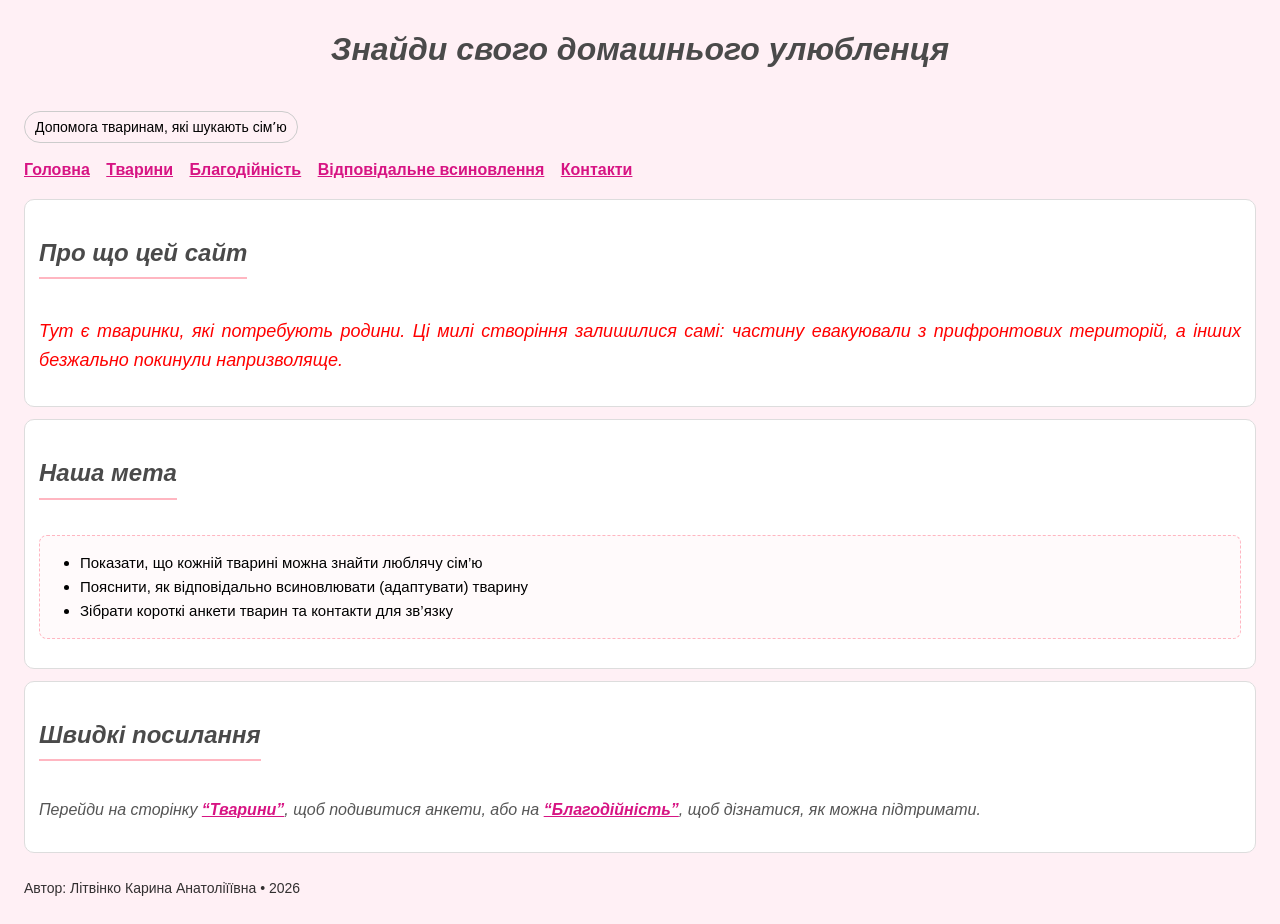
<file: index.html>
<!doctype html>
<html lang="uk">
<head>
  <meta charset="utf-8" />
  <meta name="viewport" content="width=device-width, initial-scale=1" />
  <meta name="author" content="Літвінко Карина Анатоліїївна" />
  <title>Знайди свого домашнього улюбленця</title>
<link rel="stylesheet" href="css/style.css" />

  <style>
  
    a {
      color: #d71483;
      font-weight: bold;
    }
  </style>
</head>
<body>
  <header>
    <h1>Знайди свого домашнього улюбленця</h1>
    <p class="badge">Допомога тваринам, які шукають сімʼю</p>
    <nav>
      <a href="index.html">Головна</a>
      <a href="animals.html">Тварини</a>
      <a href="charity.html">Благодійність</a>
      <a href="adoption.html">Відповідальне всиновлення</a>
      <a href="contacts.html">Контакти</a>
    </nav>
  </header>

  <div class="card">
    <h2>Про що цей сайт</h2>
    <!-- Внутрішній стиль з !important -->
    <p style="color: red !important; font-size: 18px; text-align: justify;">
     Тут є тваринки, які потребують родини. Ці милі створіння залишилися самі: частину евакуювали з прифронтових територій, а інших безжально покинули напризволяще.
    </p>
  </div>

  <div class="card">
    <h2>Наша мета</h2>
    <ul>
      <li>Показати, що кожній тварині можна знайти люблячу сім’ю</li>
      <li>Пояснити, як відповідально всиновлювати (адаптувати) тварину</li>
      <li>Зібрати короткі анкети тварин та контакти для зв’язку</li>
    </ul>
  </div>

  <div class="card">
    <h2>Швидкі посилання</h2>
    <p>
      Перейди на сторінку <a href="animals.html">“Тварини”</a>, щоб подивитися анкети, або на
      <a href="charity.html">“Благодійність”</a>, щоб дізнатися, як можна підтримати.
    </p>
  </div>

  <footer>Автор: Літвінко Карина Анатоліїївна • 2026</footer>
</body>
</html>
</file>
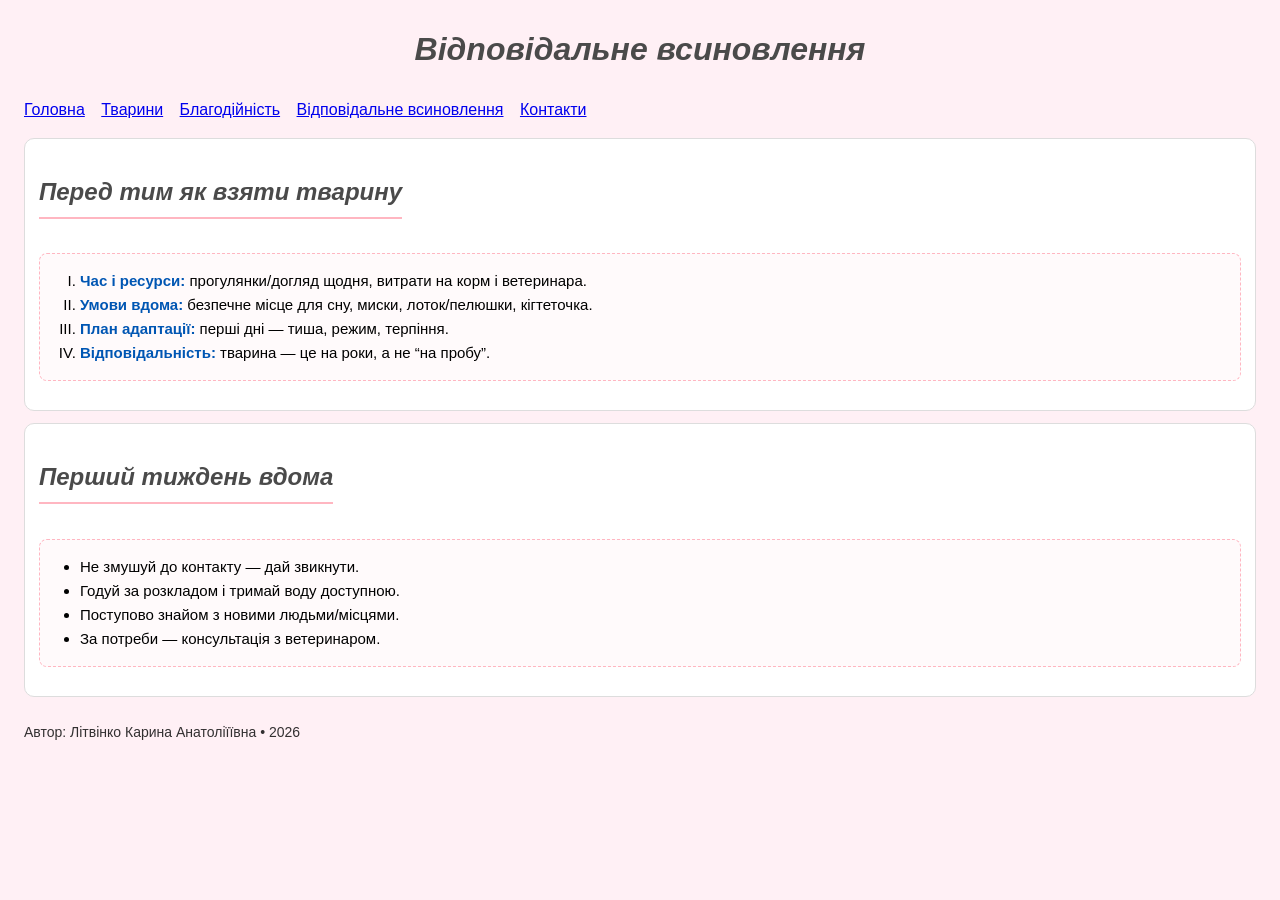
<file: adoption.html>
<!doctype html>
<html lang="uk">
<head>
  <meta charset="utf-8" />
  <meta name="viewport" content="width=device-width, initial-scale=1" />
  <meta name="author" content="Літвінко Карина Анатоліїївна" />
  <title>Знайди свого домашнього улюбленця — відповідальне всиновлення</title>
<link rel="stylesheet" href="css/style.css" />

</head>
<body>
  <header>
    <h1>Відповідальне всиновлення</h1>

    <nav>
      <a href="index.html">Головна</a>
      <a href="animals.html">Тварини</a>
      <a href="charity.html">Благодійність</a>
      <a href="adoption.html">Відповідальне всиновлення</a>
      <a href="contacts.html">Контакти</a>
    </nav>
  </header>

  <div class="card">
    <h2>Перед тим як взяти тварину</h2>
    <ol type="I">
      <li><b>Час і ресурси:</b> прогулянки/догляд щодня, витрати на корм і ветеринара.</li>
      <li><b>Умови вдома:</b> безпечне місце для сну, миски, лоток/пелюшки, кігтеточка.</li>
      <li><b>План адаптації:</b> перші дні — тиша, режим, терпіння.</li>
      <li><b>Відповідальність:</b> тварина — це на роки, а не “на пробу”.</li>
    </ol>
  </div>

  <div class="card">
    <h2>Перший тиждень вдома</h2>
    <ul>
      <li>Не змушуй до контакту — дай звикнути.</li>
      <li>Годуй за розкладом і тримай воду доступною.</li>
      <li>Поступово знайом з новими людьми/місцями.</li>
      <li>За потреби — консультація з ветеринаром.</li>
    </ul>
  </div>

  <footer>Автор: Літвінко Карина Анатоліїївна • 2026</footer>
</body>
</html>
</file>
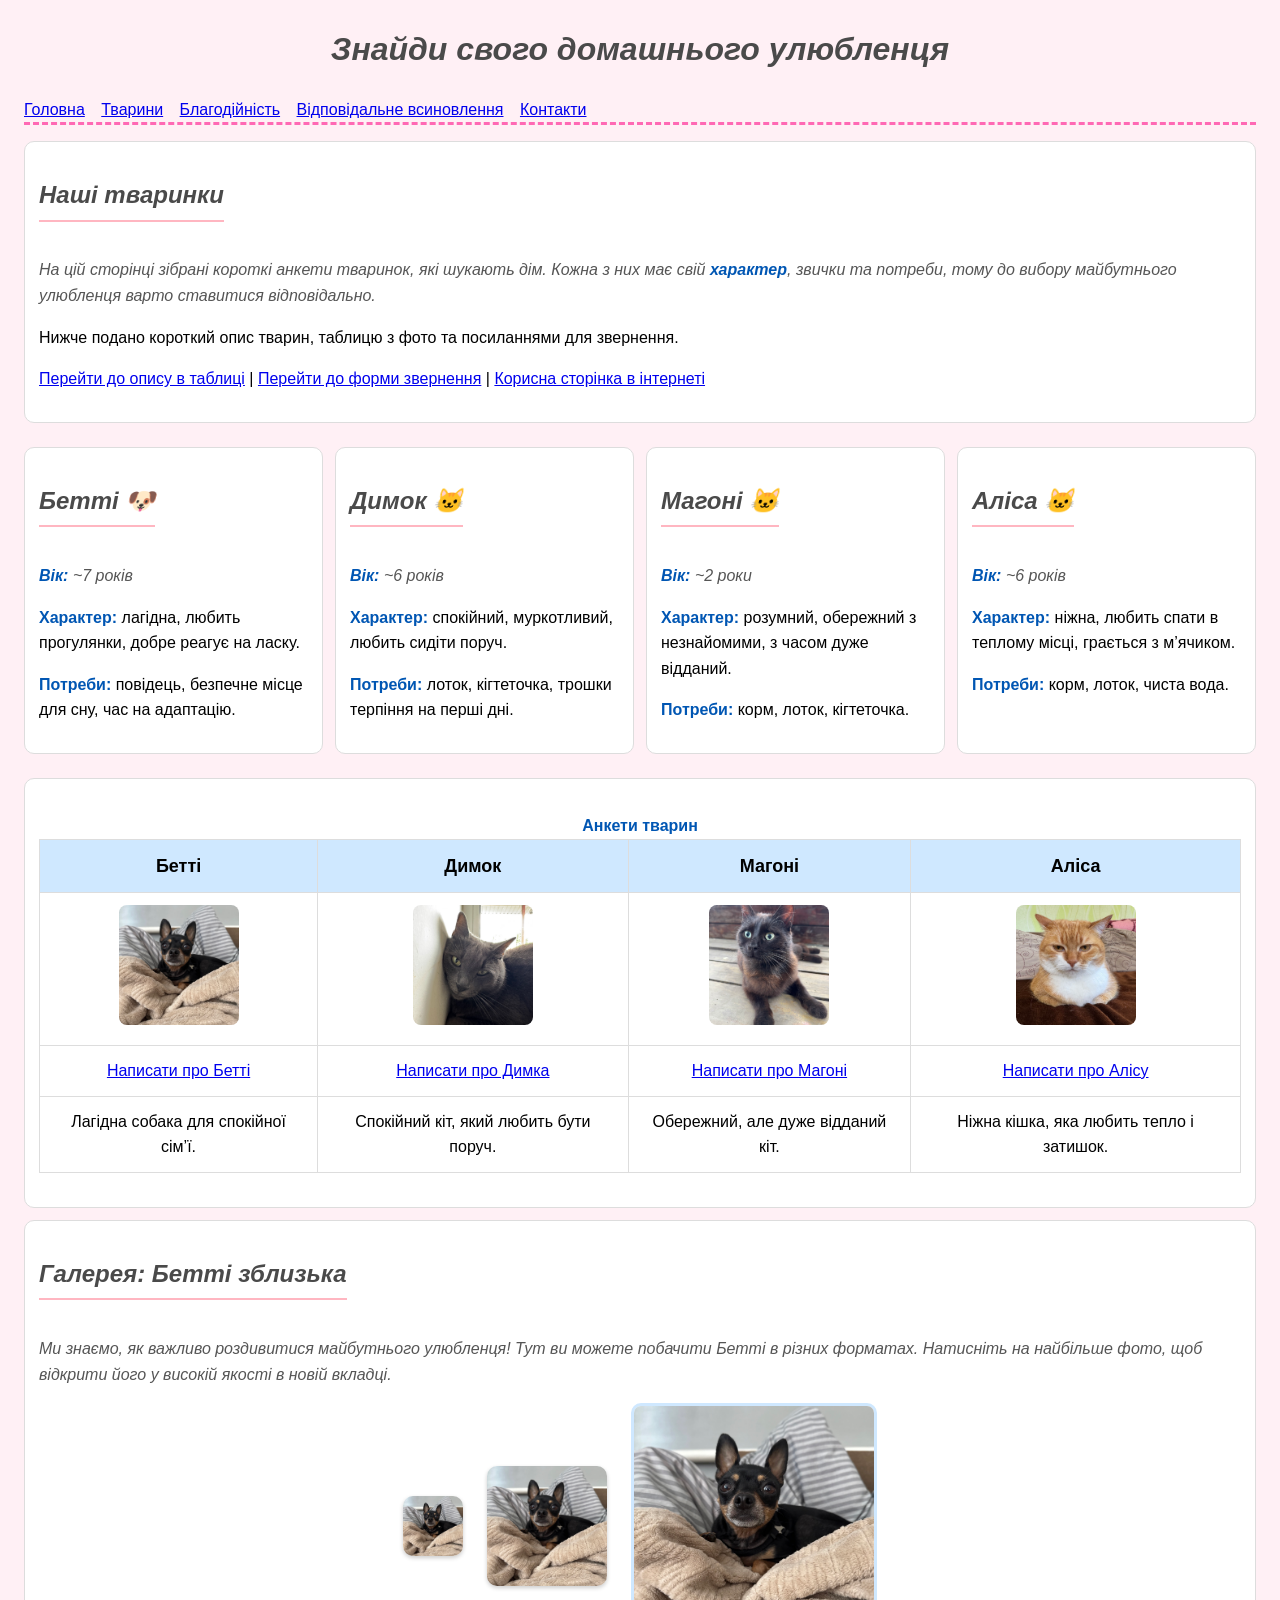
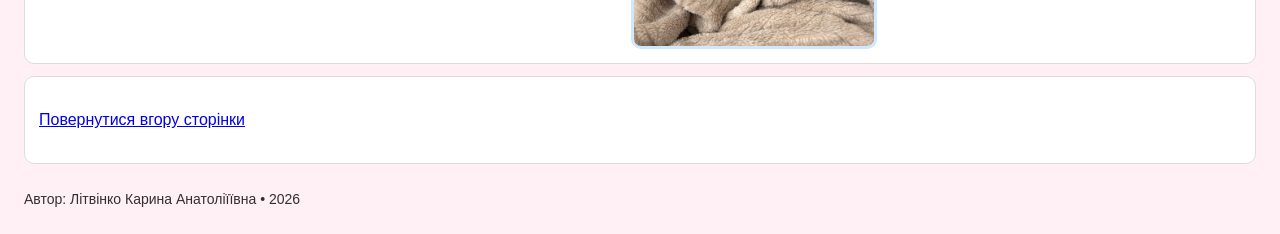
<file: animals.html>
<!doctype html>
<html lang="uk">
<head>
  <meta charset="utf-8" />
  <meta name="viewport" content="width=device-width, initial-scale=1" />
  <meta name="author" content="Літвінко Карина Анатоліїївна" />
  <title>Знайди свого домашнього улюбленця — Тварини</title>
<link rel="stylesheet" href="css/style.css" />
 
</head>
<body>
  <header id="top">
    <h1>Знайди свого домашнього улюбленця</h1>
    <nav>
      <a href="index.html">Головна</a>
      <a href="animals.html">Тварини</a>
      <a href="charity.html">Благодійність</a>
      <a href="adoption.html">Відповідальне всиновлення</a>
      <a href="contacts.html">Контакти</a>
    </nav>
  </header>

  <main>
    <div class="card">
      <h2>Наші тваринки</h2>
      <p>
        На цій сторінці зібрані короткі анкети тваринок, які шукають дім.
        Кожна з них має свій <b>характер</b>, звички та потреби, тому до вибору
        майбутнього улюбленця варто ставитися <i>відповідально</i>.
      </p>
      <p>
        Нижче подано короткий опис тварин, таблицю з фото та посиланнями для звернення.
      </p>
      <p>
        <a href="#row-text">Перейти до опису в таблиці</a> |
        <a href="contacts.html#contact-form">Перейти до форми звернення</a> |
        <a href="https://uk.wikipedia.org/wiki/Притулок_для_тварин" target="_blank">Корисна сторінка в інтернеті</a>
      </p>
    </div>

    <div class="grid">
      <div class="card">
        <h2>Бетті 🐶</h2>
        <p><b>Вік:</b> ~7 років</p>
        <p><b>Характер:</b> лагідна, любить прогулянки, добре реагує на ласку.</p>
        <p><b>Потреби:</b> повідець, безпечне місце для сну, час на адаптацію.</p>
      </div>

      <div class="card">
        <h2>Димок 🐱</h2>
        <p><b>Вік:</b> ~6 років</p>
        <p><b>Характер:</b> спокійний, муркотливий, любить сидіти поруч.</p>
        <p><b>Потреби:</b> лоток, кігтеточка, трошки терпіння на перші дні.</p>
      </div>

      <div class="card">
        <h2>Магоні 🐱</h2>
        <p><b>Вік:</b> ~2 роки</p>
        <p><b>Характер:</b> розумний, обережний з незнайомими, з часом дуже відданий.</p>
        <p><b>Потреби:</b> корм, лоток, кігтеточка.</p>
      </div>

      <div class="card">
        <h2>Аліса 🐱</h2>
        <p><b>Вік:</b> ~6 років</p>
        <p><b>Характер:</b> ніжна, любить спати в теплому місці, грається з м’ячиком.</p>
        <p><b>Потреби:</b> корм, лоток, чиста вода.</p>
      </div>
    </div>

    <div class="card">

      <table border="1" cellpadding="10" cellspacing="5" width="100%">
        <caption><b>Анкети тварин</b></caption>
        <thead bgcolor="#cfe8ff">
          <tr>
            <th>Бетті</th>
            <th>Димок</th>
            <th>Магоні</th>
            <th>Аліса</th>
          </tr>
        </thead>
        <tbody>
          <tr id="row-images">
            <td align="center">
              <a href="img/betty.jpg" target="_blank">
                <img src="img/betty.jpg" alt="Бетті" width="120" height="120"
                     style="object-fit: cover; border-radius: 8px;">
              </a>
            </td>
            <td align="center">
              <a href="img/dymok.jpg" target="_blank">
                <img src="img/dymok.jpg" alt="Димок" width="120" height="120"
                     style="object-fit: cover; border-radius: 8px;">
              </a>
            </td>
            <td align="center">
              <a href="img/magoni.jpg" target="_blank">
                <img src="img/magoni.jpg" alt="Магоні" width="120" height="120"
                     style="object-fit: cover; border-radius: 8px;">
              </a>
            </td>
            <td align="center">
              <a href="img/alisa.jpg" target="_blank">
                <img src="img/alisa.jpg" alt="Аліса" width="120" height="120"
                     style="object-fit: cover; border-radius: 8px;">
              </a>
            </td>
          </tr>

          <tr id="row-links">
            <td align="center"><a href="contacts.html#contact-form">Написати про Бетті</a></td>
            <td align="center"><a href="contacts.html#contact-form">Написати про Димка</a></td>
            <td align="center"><a href="contacts.html#contact-form">Написати про Магоні</a></td>
            <td align="center"><a href="contacts.html#contact-form">Написати про Алісу</a></td>
          </tr>

          <tr id="row-text">
            <td>Лагідна собака для спокійної сім’ї.</td>
            <td>Спокійний кіт, який любить бути поруч.</td>
            <td>Обережний, але дуже відданий кіт.</td>
            <td>Ніжна кішка, яка любить тепло і затишок.</td>
          </tr>
        </tbody>
      </table>
    </div>

    <div class="card">
  <h2>Галерея: Бетті зблизька</h2>
  <p>
    Ми знаємо, як важливо роздивитися майбутнього улюбленця! 
    Тут ви можете побачити Бетті в різних форматах. 
    <i>Натисніть на найбільше фото, щоб відкрити його у високій якості в новій вкладці.</i>
  </p>
  
  <div style="text-align: center; margin-top: 15px;">
    <img src="img/betty.jpg" alt="Бетті мініатюра" width="60" height="60" 
         style="object-fit: cover; border-radius: 10px; vertical-align: middle; margin-right: 20px; box-shadow: 0 2px 4px rgba(0,0,0,0.2);">
    
    <img src="img/betty.jpg" alt="Бетті стандарт" width="120" height="120" 
         style="object-fit: cover; border-radius: 10px; vertical-align: middle; margin-right: 20px; box-shadow: 0 2px 4px rgba(0,0,0,0.2);">
    
    <a href="img/betty.jpg" target="_blank">
      <img src="img/betty.jpg" alt="Бетті велике фото" width="240" height="240" 
           style="object-fit: cover; border-radius: 10px; vertical-align: middle; border: 3px solid #cfe8ff;">
    </a>
  </div>
</div>

    <div class="card">
      <p><a href="#top">Повернутися вгору сторінки</a></p>
    </div>
  </main>

  <footer>Автор: Літвінко Карина Анатоліїївна • 2026</footer>
</body>
</html>
</file>
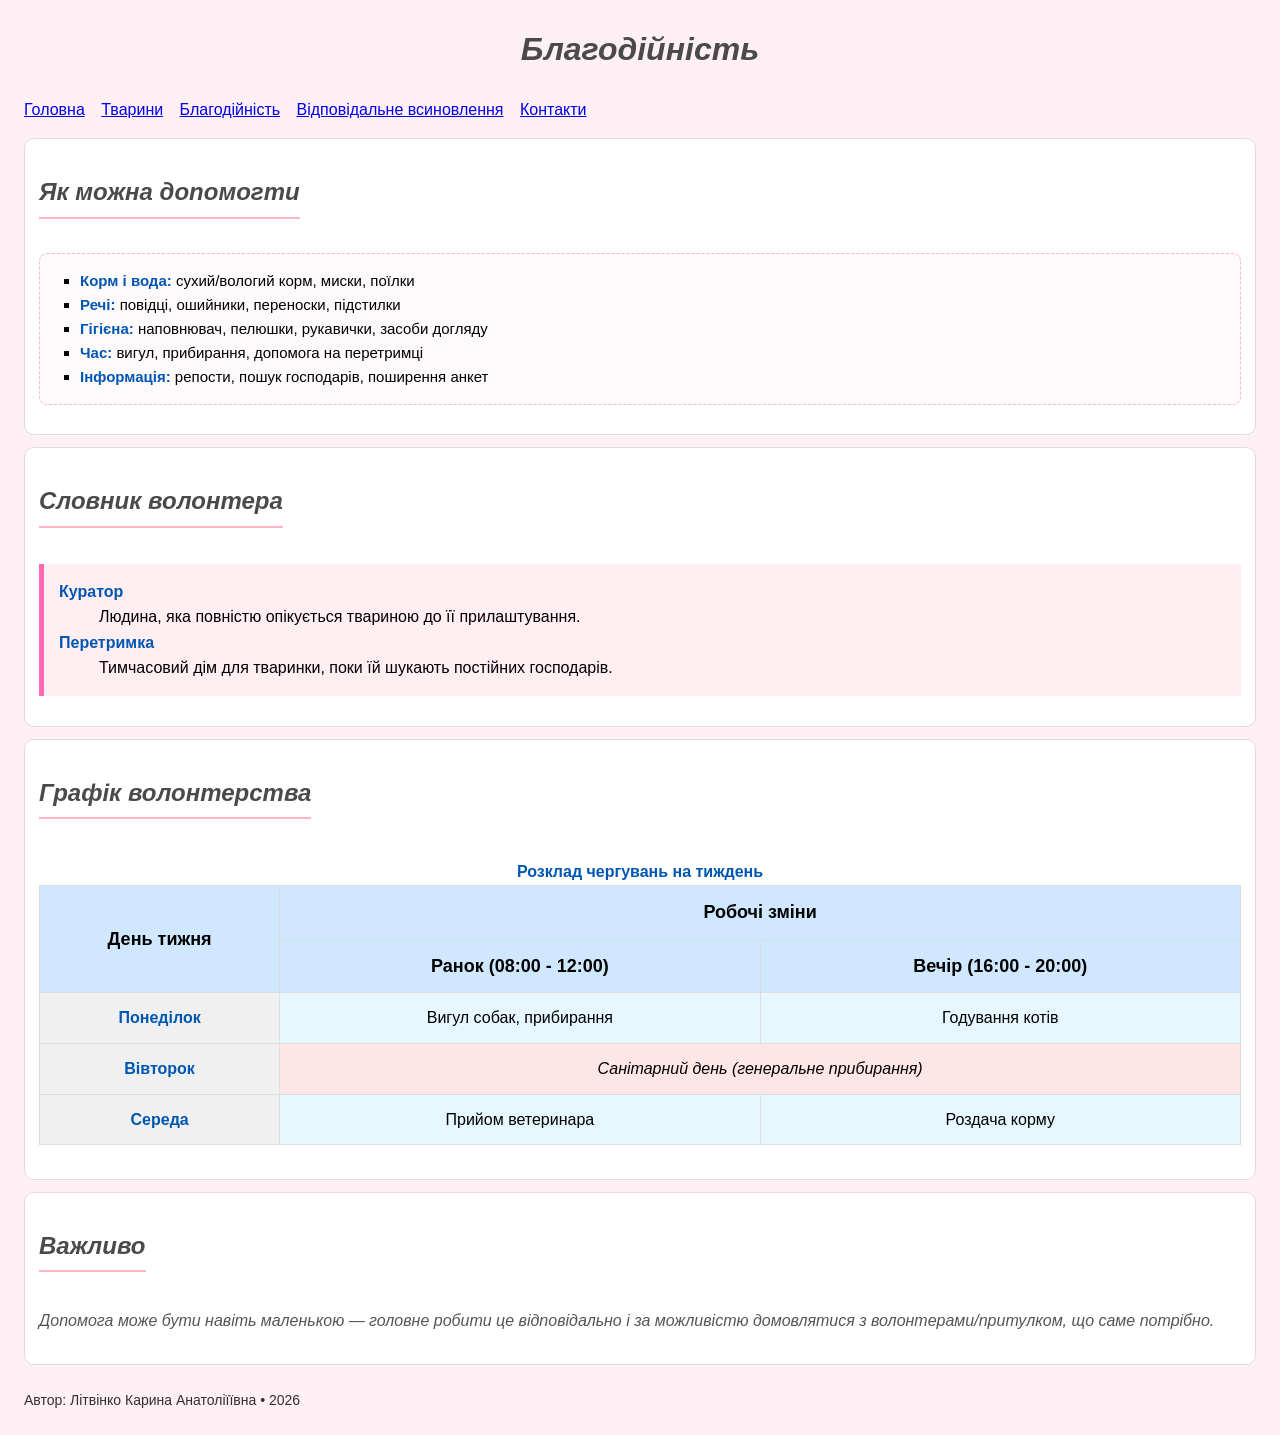
<file: charity.html>
<!doctype html>
<html lang="uk">
<head>
  <meta charset="utf-8" />
  <meta name="viewport" content="width=device-width, initial-scale=1" />
  <meta name="author" content="Літвінко Карина Анатоліїївна" />
  <title>Знайди свого домашнього улюбленця — благодійність</title>
<link rel="stylesheet" href="css/style.css" />
</head>
<body>
  <header>
    <h1>Благодійність</h1>

    <nav>
      <a href="index.html">Головна</a>
      <a href="animals.html">Тварини</a>
      <a href="charity.html">Благодійність</a>
      <a href="adoption.html">Відповідальне всиновлення</a>
      <a href="contacts.html">Контакти</a>
    </nav>
  </header>

  <div class="card">
    <h2>Як можна допомогти</h2>
    <ul type="square">
      <li><b>Корм і вода:</b> сухий/вологий корм, миски, поїлки</li>
      <li><b>Речі:</b> повідці, ошийники, переноски, підстилки</li>
      <li><b>Гігієна:</b> наповнювач, пелюшки, рукавички, засоби догляду</li>
      <li><b>Час:</b> вигул, прибирання, допомога на перетримці</li>
      <li><b>Інформація:</b> репости, пошук господарів, поширення анкет</li>
    </ul>
  </div>

  <div class="card">
    <h2>Словник волонтера</h2>
    <dl>
      <dt><b>Куратор</b></dt>
      <dd>Людина, яка повністю опікується твариною до її прилаштування.</dd>
      <dt><b>Перетримка</b></dt>
      <dd>Тимчасовий дім для тваринки, поки їй шукають постійних господарів.</dd>
    </dl>
  </div>

  <div class="card">
    <h2>Графік волонтерства</h2>
    <table border="1" cellpadding="10" cellspacing="0" width="100%">
      <caption><b>Розклад чергувань на тиждень</b></caption>
      
      <colgroup>
        <col style="background-color: #f0f0f0;" width="20%">
        <col span="2" style="background-color: #e6f7ff;" width="40%">
      </colgroup>
      
      <thead>
        <tr align="center" bgcolor="#cce6ff">
          <th rowspan="2">День тижня</th>
          <th colspan="2">Робочі зміни</th>
        </tr>
        <tr align="center" bgcolor="#cce6ff">
          <th>Ранок (08:00 - 12:00)</th>
          <th>Вечір (16:00 - 20:00)</th>
        </tr>
      </thead>
      
      <tbody>
        <tr align="left">
          <td align="center"><b>Понеділок</b></td>
          <td>Вигул собак, прибирання</td>
          <td align="right">Годування котів</td>
        </tr>
        <tr align="left">
          <td align="center"><b>Вівторок</b></td>
          <td colspan="2" align="center" bgcolor="#ffe6e6"><i>Санітарний день (генеральне прибирання)</i></td>
        </tr>
        <tr align="left">
          <td align="center"><b>Середа</b></td>
          <td>Прийом ветеринара</td>
          <td>Роздача корму</td>
        </tr>
      </tbody>
    </table>
  </div>

  <div class="card">
    <h2>Важливо</h2>
    <p>
      Допомога може бути навіть маленькою — головне робити це відповідально і за можливістю
      домовлятися з волонтерами/притулком, що саме потрібно.
    </p>
  </div>

  <footer>Автор: Літвінко Карина Анатоліїївна • 2026</footer>
</body>
</html>
</file>
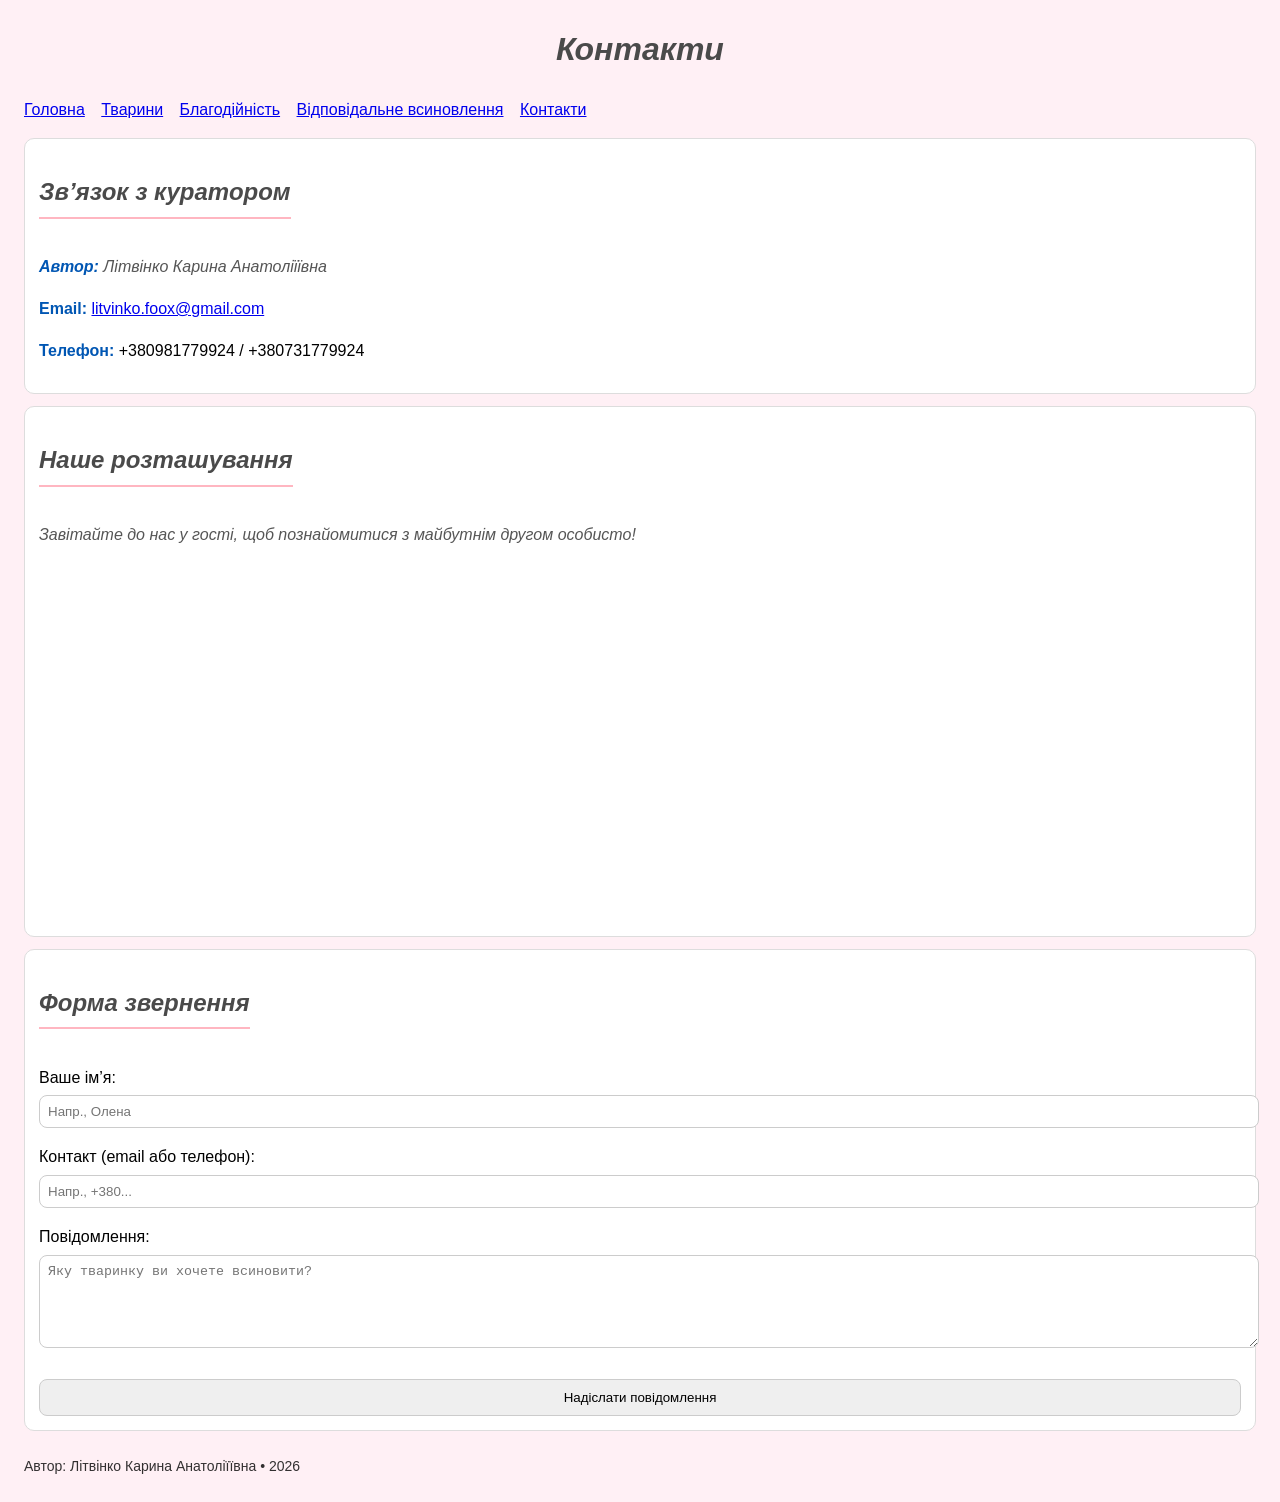
<file: contacts.html>
<!doctype html>
<html lang="uk">
<head>
  <meta charset="utf-8" />
  <meta name="viewport" content="width=device-width, initial-scale=1" />
  <meta name="author" content="Літвінко Карина Анатоліїївна" />
  <title>Знайди свого домашнього улюбленця — контакти</title>
<link rel="stylesheet" href="css/style.css" />
</head>
<body>
  <header>
    <h1>Контакти</h1>
    <nav>
      <a href="index.html">Головна</a>
      <a href="animals.html">Тварини</a>
      <a href="charity.html">Благодійність</a>
      <a href="adoption.html">Відповідальне всиновлення</a>
      <a href="contacts.html">Контакти</a>
    </nav>
  </header>

  <main>
    <div class="card">
      <h2>Зв’язок з куратором</h2>
      <p><b>Автор:</b> Літвінко Карина Анатоліїївна</p>
      <p><b>Email:</b> <a href="mailto:litvinko.foox@gmail.com">litvinko.foox@gmail.com</a></p>
      <p><b>Телефон:</b> +380981779924 / +380731779924</p>
    </div>

    <div class="card">
      <h2>Наше розташування</h2>
      <p>Завітайте до нас у гості, щоб познайомитися з майбутнім другом особисто!</p>
      
   <iframe 
  src="https://www.google.com/maps/embed?pb=!1m18!1m12!1m3!1d2540.664429754033!2d30.521226076595536!3d50.4473096715915!2m3!1f0!2f0!3f0!3m2!1i1024!2i768!4f13.1!3m3!1m2!1s0x40d4ce510f27f805%3A0xc3b8a36d93e1762c!2sMaidan%20Nezalezhnosti!5e0!3m2!1sen!2sua!4v1714339800000!5m2!1sen!2sua" 
  width="100%" 
  height="350" 
  style="border:0; border-radius: 12px;" 
  allowfullscreen="" 
  loading="lazy">
</iframe>
      
     
    </div>

    <div class="card">
      <h2 id="contact-form">Форма звернення</h2>
      <form>
        <p>
          <label>Ваше ім’я:<br>
            <input type="text" name="userName" placeholder="Напр., Олена" required style="width: 100%; padding: 8px; margin-top: 5px;" />
          </label>
        </p>

        <p>
          <label>Контакт (email або телефон):<br>
            <input type="text" name="userContact" placeholder="Напр., +380..." required style="width: 100%; padding: 8px; margin-top: 5px;" />
          </label>
        </p>

        <p>
          <label>Повідомлення:<br>
            <textarea name="userMessage" rows="5" placeholder="Яку тваринку ви хочете всиновити?" required style="width: 100%; padding: 8px; margin-top: 5px;"></textarea>
          </label>
        </p>

        <button type="submit" style="padding: 10px 20px; cursor: pointer;">Надіслати повідомлення</button>
      </form>
    </div>
  </main>

  <footer>Автор: Літвінко Карина Анатоліїївна • 2026</footer>
</body>
</html>
</file>
<file: css/style.css>
body { 
    font-family: Arial, sans-serif; 
    font-size: 16px;
    line-height: 1.6; 
    background-color: #fff0f5; 
    margin: 24px; 
}

header { margin-bottom: 16px; }

footer { 
    margin-top: 24px; 
    font-size: 14px; 
    opacity: 0.8; 
}

/* =========================================================
 ЗАГОЛОВКИ ТА ПОСИЛАННЯ
   ========================================================= */
h1, h2, h3 {
    color: #4a4a4a;
    text-align: center;
    font-style: italic; 
}

nav a { margin-right: 12px; }

/* =========================================================
 СЕЛЕКТОРИ: КЛАСИ 
   ========================================================= */
.card { 
    padding: 14px; 
    border: 1px solid #ddd; 
    border-radius: 10px; 
    margin: 12px 0; 
    background-color: #ffffff; 
}

.badge { 
    display: inline-block; 
    padding: 4px 10px; 
    border: 1px solid #ccc; 
    border-radius: 999px; 
    font-size: 14px; 
}

.grid { 
    display: grid; 
    grid-template-columns: repeat(auto-fit, minmax(240px, 1fr)); 
    gap: 12px; 
}

/* =========================================================
 СЕЛЕКТОРИ: ІДЕНТИФІКАТОРИ 
   ========================================================= */
#top {
    border-bottom: 3px dashed #ff69b4;
}

/* =========================================================
 СПИСКИ (Марковані, нумеровані, визначень)
   ========================================================= */
ul, ol {
    background-color: #fffafb; 
    padding: 15px 15px 15px 40px; 
    margin: 15px 0; 
    border: 1px dashed #ffb6c1; 
    border-radius: 8px;
    font-size: 15px; 
}

dl {
    background-color: #ffeef2;
    padding: 15px;
    border-left: 5px solid #ff69b4;
}

/* =========================================================
 ТАБЛИЦІ
   ========================================================= */
table {
    width: 100%;
    border-collapse: collapse;
    background-color: #ffffff;
    margin: 20px 0;
}

table th, table td {
    border: 1px solid #dddddd;
    padding: 12px;
    text-align: center;
}

table th {
    background-color: #cfe8ff;
    font-size: 18px;
}

/* =========================================================
 ЕЛЕМЕНТИ ФОРМ ТА КНОПКИ
   ========================================================= */
input, textarea, button { 
    width: 100%; 
    padding: 10px; 
    margin-top: 8px; 
    border-radius: 8px; 
    border: 1px solid #ccc; 
}

button { cursor: pointer; }

/* 1. КОНТЕКСТНИЙ СЕЛЕКТОР (нащадки) */
.card b {
    color: #0056b3;
}

/* 2. ДОЧІРНІЙ СЕЛЕКТОР (прямі нащадки) */
.card > h2 {
    border-bottom: 2px solid #ffb6c1;
    display: inline-block;
    padding-bottom: 5px;
}


/* 3. СУСІДНІЙ СЕЛЕКТОР (наступний елемент) */
h2 + p {
    font-style: italic;
    color: #555;
}
</file>
